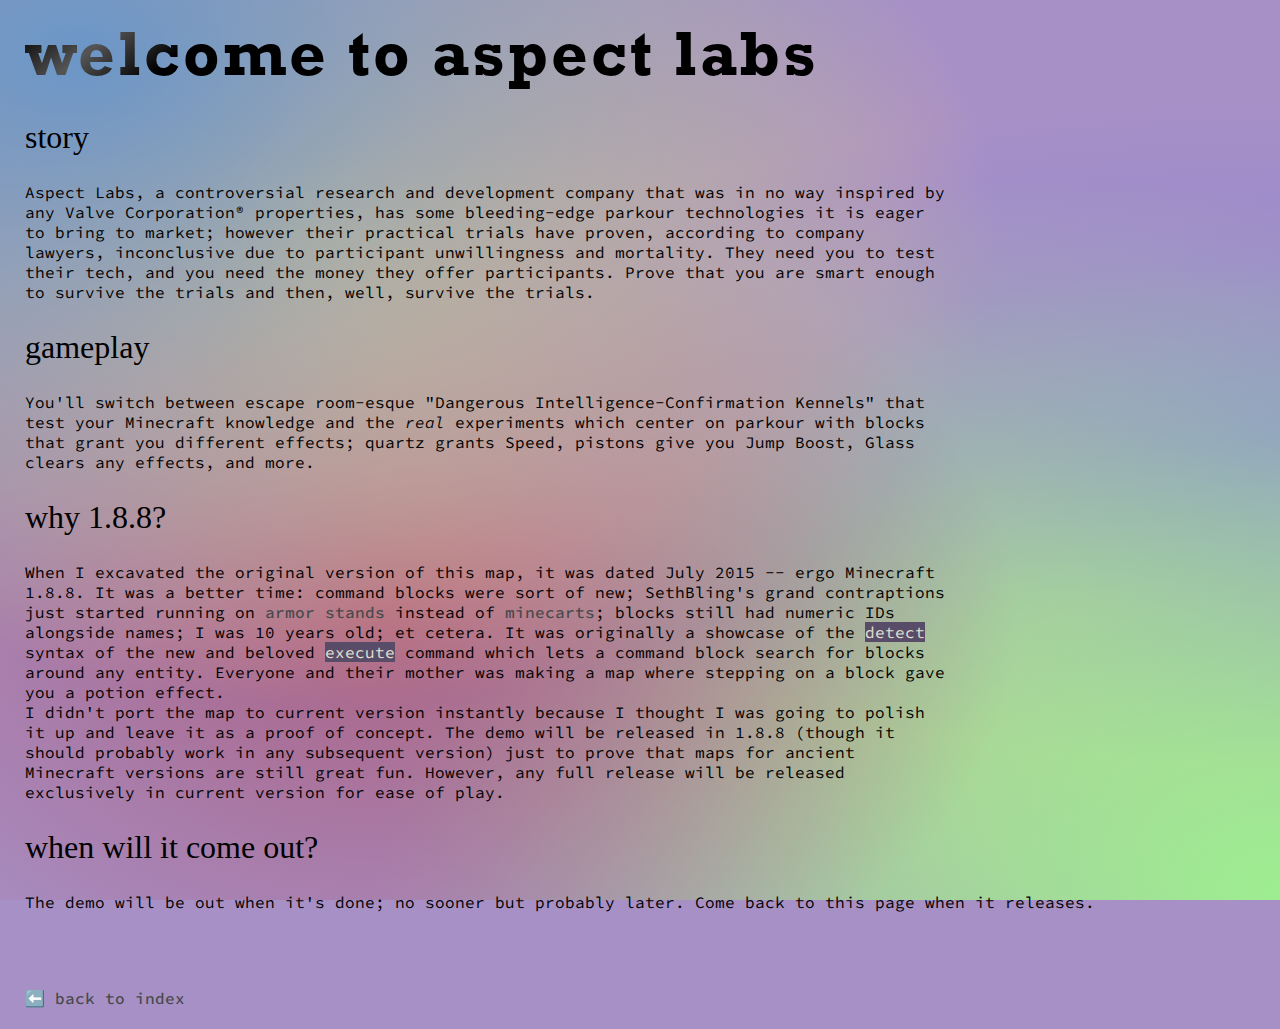
<file: aspect-labs.html>
<!DOCTYPE html>
<html>
  <head>
    <meta charset="utf-8">
    <meta name="viewport" content="width=device-width, initial-scale=1">
    <title>aspect labs</title>
    <link rel="stylesheet" href="style.css">
    <link rel="icon" href="assets\favicon.ico" type="image/x-icon">
  </head>

  <h1>welcome to aspect labs</h1>

  <h2>story</h2>
  <p> Aspect Labs, a controversial research and development company that was in no way inspired by any Valve Corporation® properties, has some bleeding-edge  parkour technologies it is eager to bring to market; however their practical trials have proven, according to company lawyers, inconclusive due to participant unwillingness and mortality. They need you to test their tech, and you need the money they offer participants. Prove that you are smart enough to survive the trials and then, well, survive the trials.
  </p>

  <h2>gameplay</h2>
  <p> You'll switch between escape room-esque "Dangerous Intelligence-Confirmation Kennels" that test your Minecraft knowledge and the <i>real</i> experiments which center on parkour with blocks that grant you different effects; quartz grants Speed, pistons give you Jump Boost, Glass clears any effects, and more.
  </p>

  <h2>why 1.8.8?</h2>
  <p>
    When I excavated the original version of this map, it was dated July 2015 -- ergo Minecraft 1.8.8. It was a better time: command blocks were sort of new; SethBling's grand contraptions just started running on <a href="https://www.youtube.com/watch?v=17AUbVnpc9g">armor stands</a> instead of <a href="https://www.youtube.com/watch?v=gZqrR9FDLOk">minecarts</a>; blocks still had numeric IDs alongside names; I was 10 years old; et cetera. It was originally a showcase of the <span class="code">detect</span> syntax of the new and beloved <span class="code">execute</span> command which lets a command block search for blocks around any entity. Everyone and their mother was making a map where stepping on a block gave you a potion effect.<br>
    I didn't port the map to current version instantly because I thought I was going to polish it up and leave it as a proof of concept. The demo will be released in 1.8.8 (though it should probably work in any subsequent version) just to prove that maps for ancient Minecraft versions are still great fun. However, any full release will be released exclusively in current version for ease of play.
  </p>

  <h2>when will it come out?</h2>
  The demo will be out when it's done; no sooner but probably later. Come back to this page when it releases.

  <br><br><br><br>
  <p>
    <a href="index.html">⬅️ back to index</a>
  </p>

</html>
</file>
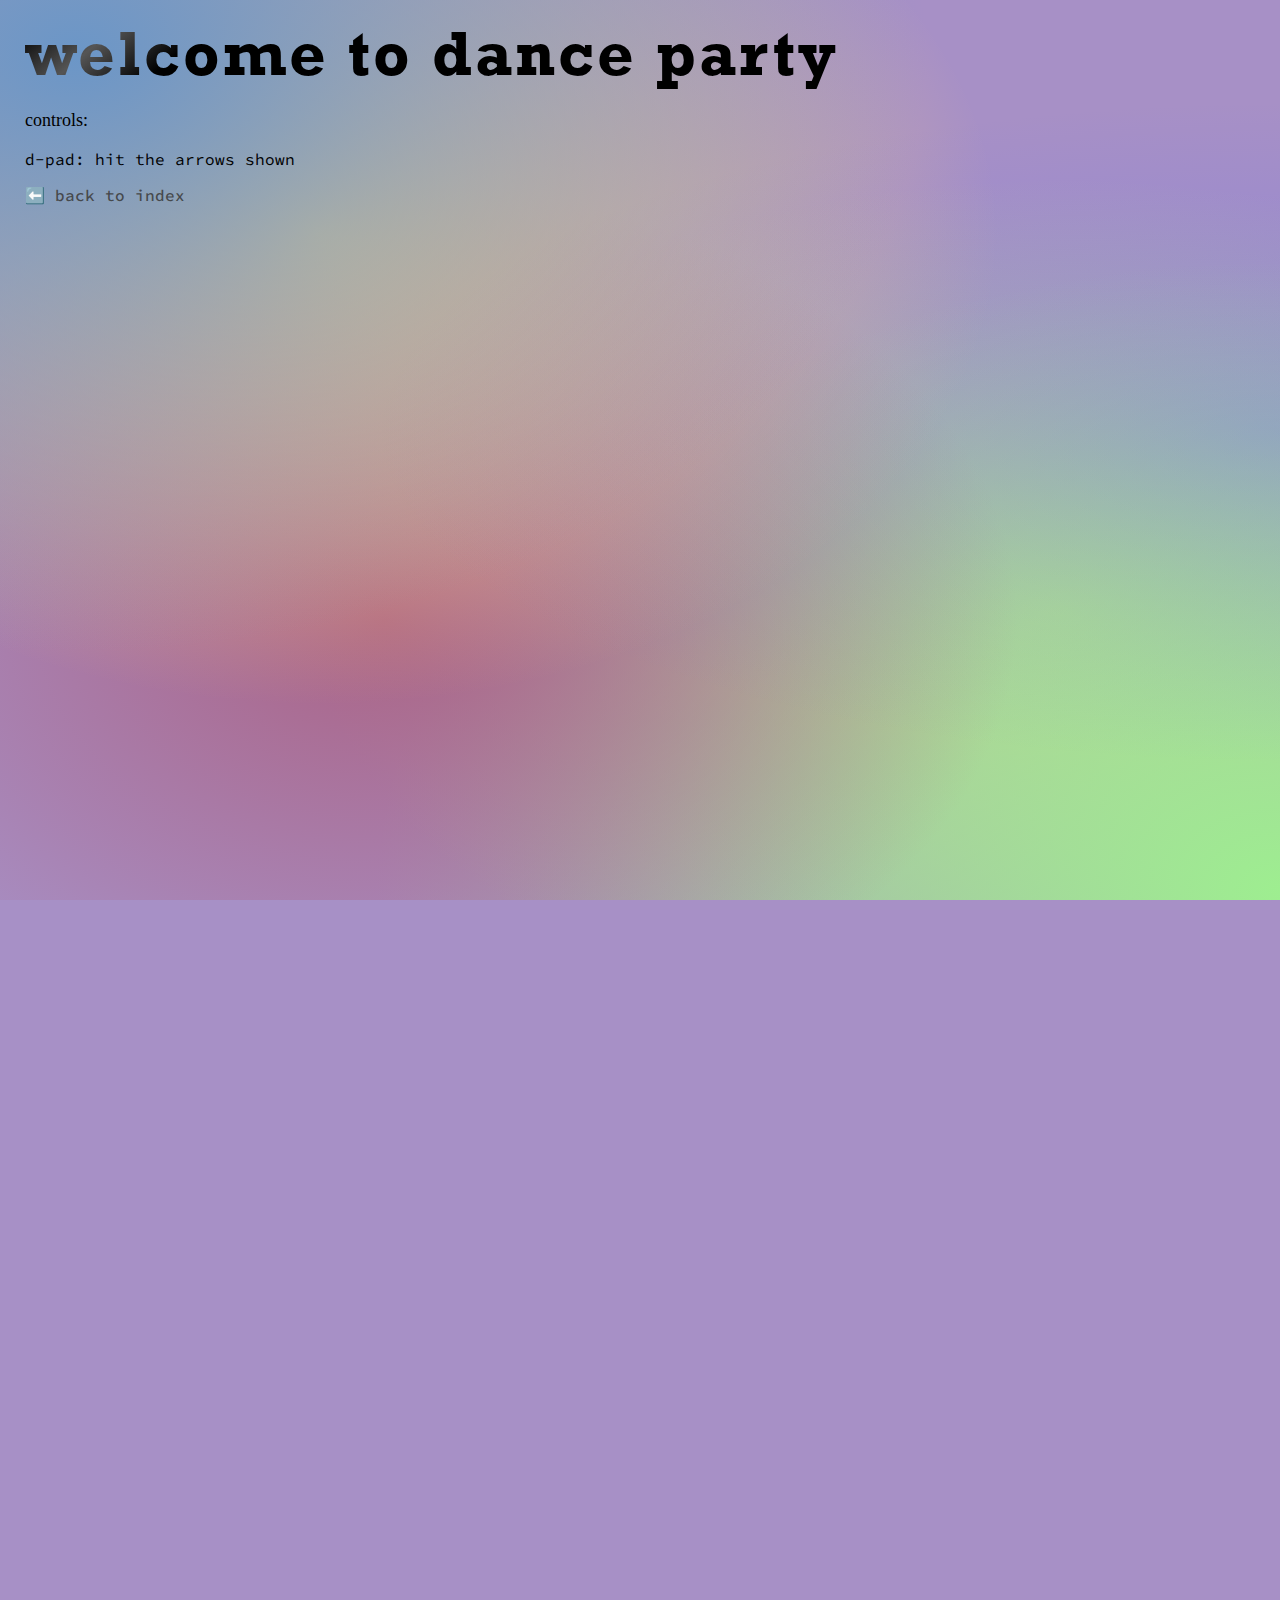
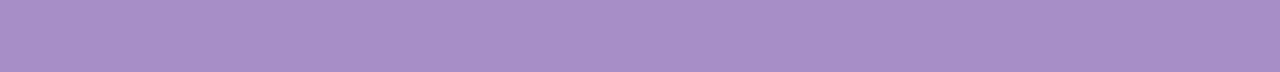
<file: danceparty.html>
<!DOCTYPE html>
<html>
  <head>
    <meta charset="utf-8">
    <meta name="viewport" content="width=device-width, initial-scale=1">
    <title>dance party</title>
    <link rel="stylesheet" href="style.css">
    <link rel="icon" href="assets\favicon.ico" type="image/x-icon">
  </head>

  <h1>welcome to dance party</h1>

  <h3>controls:</h3>
  <p>
    d-pad: hit the arrows shown
  </p>

  <p>
    <a href="index.html">⬅️ back to index</a>
  </p>

  <div style="position:relative;height:0;padding-bottom:117.6%;overflow:hidden;">
    <iframe
      style="position:absolute;top:0;left:0;width:50%;height:50%;"
      src="https://arcade.makecode.com/---run?id=_90qTdj35dYkr"
      allowfullscreen="allowfullscreen"
      sandbox="allow-popups allow-forms allow-scripts allow-same-origin"
      frameborder="0"
    ></iframe>
  </div>
</html>
</file>
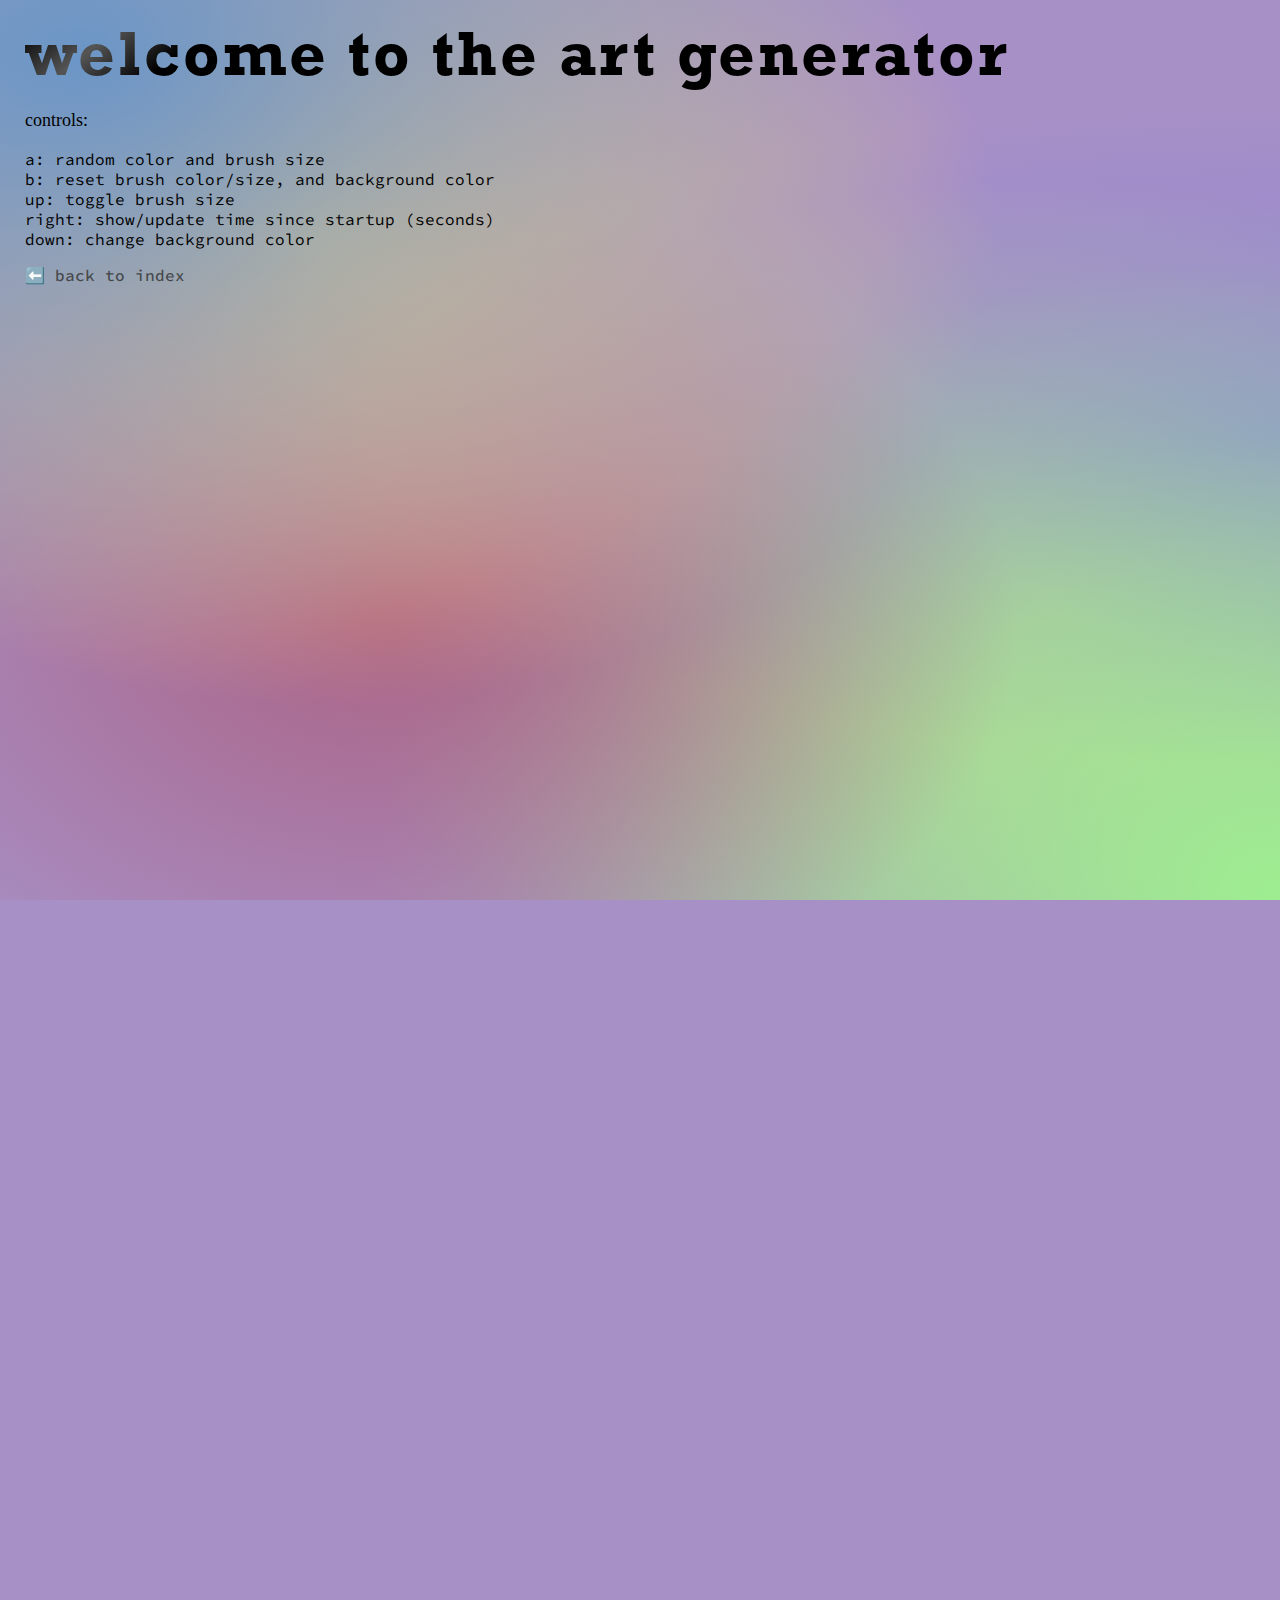
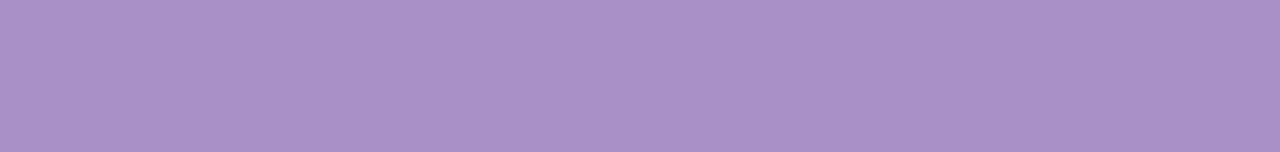
<file: modernart.html>
<!DOCTYPE html>
<html>
  <head>
    <meta charset="utf-8">
    <meta name="viewport" content="width=device-width, initial-scale=1">
    <title>modern art</title>
    <link rel="stylesheet" href="style.css">
    <link rel="icon" href="assets\favicon.ico" type="image/x-icon">
  </head>

  <h1>welcome to the art generator</h1>

  <h3>controls:</h3>
  <p>
    a: random color and brush size<br>
    b: reset brush color/size, and background color<br>
    up: toggle brush size<br>
    right: show/update time since startup (seconds)<br>
    down: change background color<br>
  </p>

  <p>
    <a href="index.html">⬅️ back to index</a>
  </p>

  <div style="position:relative;height:0;padding-bottom:117.6%;overflow:hidden;">
    <iframe
      style="position:absolute;top:0;left:0;width:50%;height:50%;"
      src="https://arcade.makecode.com/---run?id=_2ujYjTXKjFWA"
      allowfullscreen="allowfullscreen"
      sandbox="allow-popups allow-forms allow-scripts allow-same-origin"
      frameborder="0"
    ></iframe>
  </div>
</html>
</file>
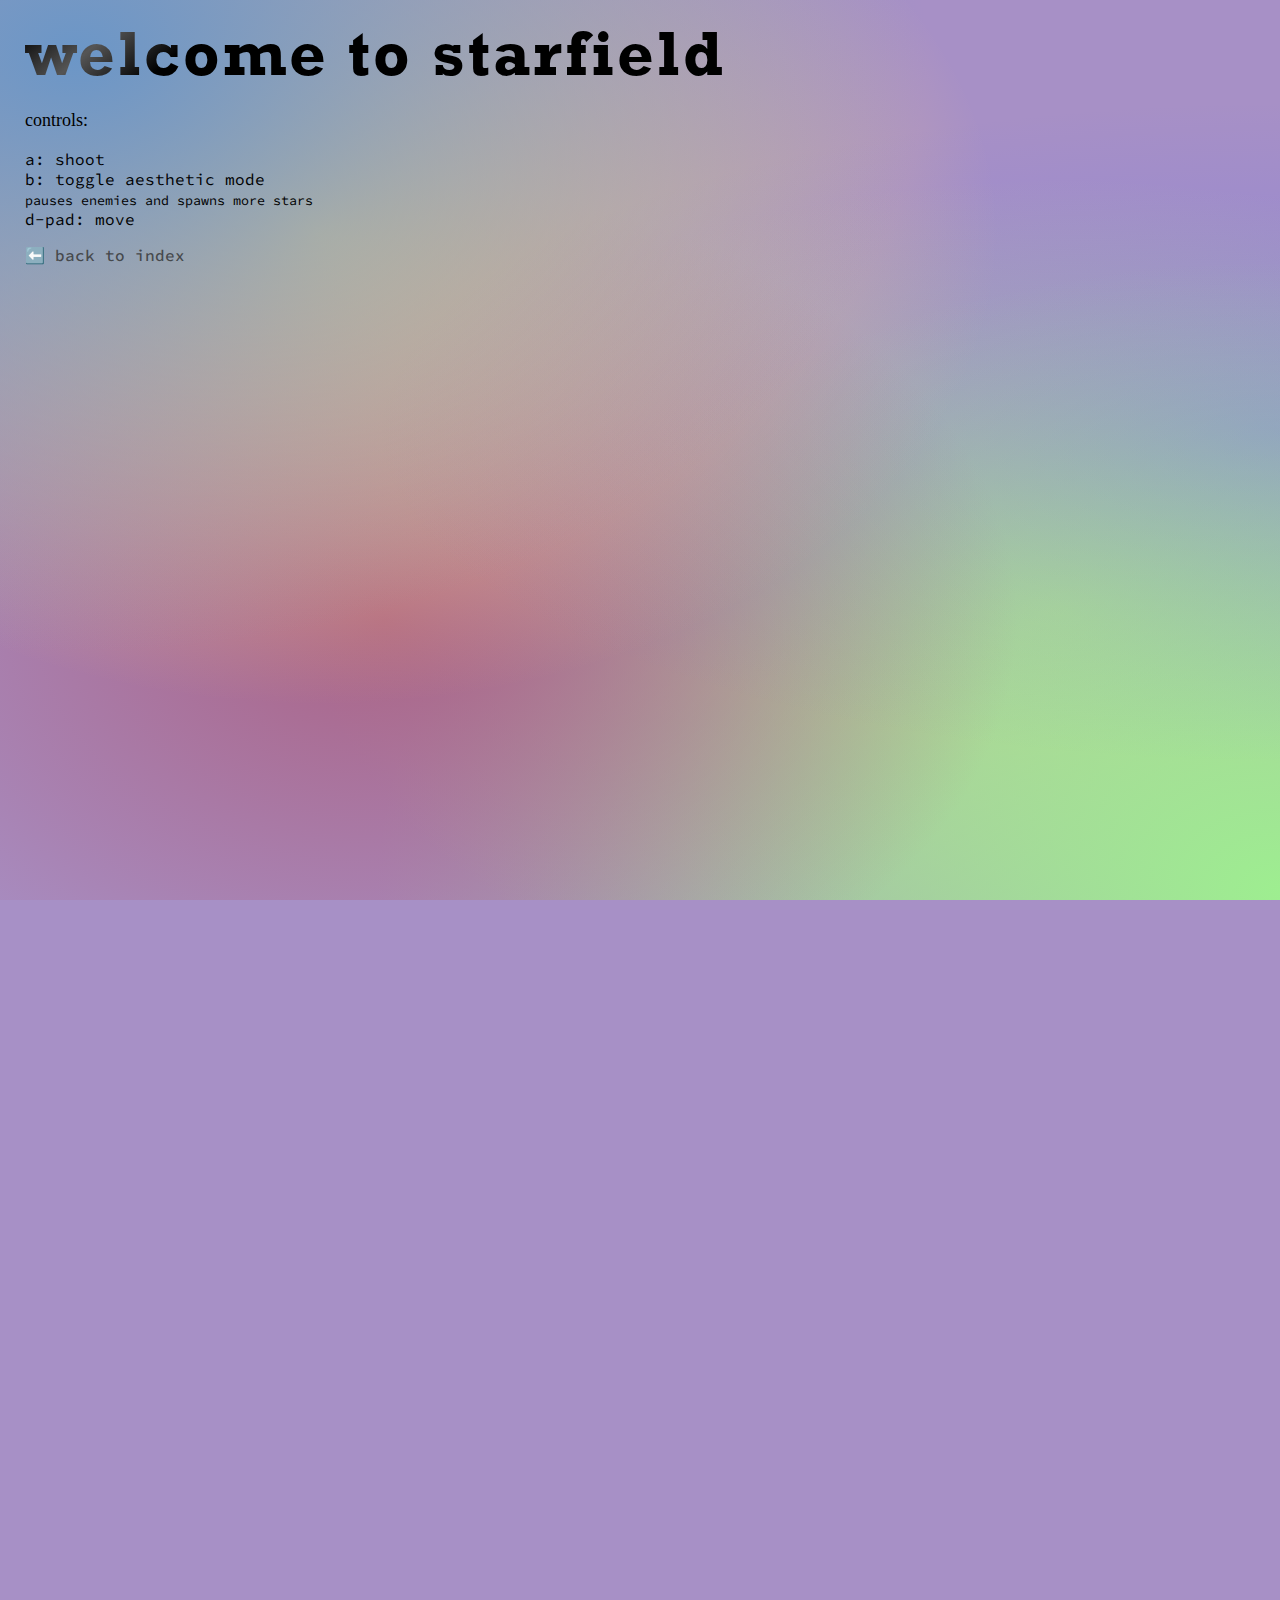
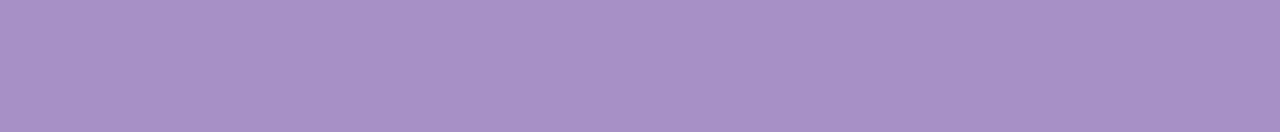
<file: starfield.html>
<!DOCTYPE html>
<html>
  <head>
    <meta charset="utf-8">
    <meta name="viewport" content="width=device-width, initial-scale=1">
    <title>starfield</title>
    <link rel="stylesheet" href="style.css">
    <link rel="icon" href="assets\favicon.ico" type="image/x-icon">
  </head>

  <h1>welcome to starfield</h1>

  <h3>controls:</h3>
  <p>
    a: shoot<br>
    b: toggle aesthetic mode<br>
    <small>pauses enemies and spawns more stars</small><br>
    d-pad: move<br>
  </p>



  <p>
    <a href="index.html">⬅️ back to index</a>
  </p>

  <div style="position:relative;height:0;padding-bottom:117.6%;overflow:hidden;">
    <iframe
      style="position:absolute;top:0;left:0;width:50%;height:50%;"
      src="https://arcade.makecode.com/---run?id=_3yYTV0ezYexP"
      allowfullscreen="allowfullscreen"
      sandbox="allow-popups allow-forms allow-scripts allow-same-origin"
      frameborder="0"
    ></iframe>
  </div>
</html>
</file>
<file: style.css>
/* font settings */
@import url("https://fonts.googleapis.com/css?family=Inconsolata&display=swap");
@import url('https://fonts.googleapis.com/css2?family=Source+Code+Pro:ital,wght@0,200..900;1,200..900&display=swap');

@font-face {
  font-family: "Rockwell ";
  src: url("assets/rockwell.ttf");
}

@font-face {
  font-family: "Rockwell Bold";
  src: url("assets/rockwell-bold.ttf");
}

p{
  width: 75%;
}

.code{
  background:#584c68;
  color:#e4e1d0;
}

body {
  font: 400 1rem "Source Code Pro";
  padding: .3125rem 1.5625rem;
  margin: 0;
  color: #000;
  background-attachment: fixed;
  background-color:#a790c6;
  background-image:
  radial-gradient(at 6% 6%, #6b96c7 0rem, transparent 50%),
  radial-gradient(at 100% 48%, #4f69fc4a 0rem, transparent 50%),
  radial-gradient(at 25% 26%, #fbcd7e 0rem, transparent 50%),
  radial-gradient(at 30% 69%, #ab6385 0rem, transparent 50%),
  radial-gradient(at 100% 99%, #9eee90 0rem, transparent 50%),
  radial-gradient(at 83% 68%, #c2cf91 0rem, transparent 50%);
}

h1 {
  font: 4rem "Rockwell Bold";
  letter-spacing: .1875rem;
  margin: .625rem 0rem;
  background: linear-gradient(140deg, #000 1%, #555 8%, #000 15%);
  background-clip: text;
  -webkit-text-fill-color: transparent;
}

h2 {
  font: 2rem "Rockwell";
}

h3 {
  font: 1.125rem "Rockwell";
}

a {
  color: #46494C;
  font-weight: 500;
  text-decoration: none;
}

a:hover {
  text-decoration: bold;
}

img {
  margin: 0rem;
}

/* image rollover effect */

.img-wrapper {
  display: inline-table;
  border: .1875rem ridge #000000;
  border-radius: .1875rem;
  margin-bottom: .625rem;
  font-size: 0;
}

.img-wrapper:hover .text_wrapper {
  opacity: .99;
}

.img-wrapper:hover img {
  opacity: 0.6;
}

.text_wrapper {
  opacity: 0;
  transition: 0.5s ease;
  top: 2.6875rem;
  margin-left: 0rem;
  margin-top: -18.75rem;
  width: 36.375rem;
  height: 18.75rem;
}

.preview {
  width: 36.375rem;
  height: 27.25rem;
}

.top {
  font: 100 2.25rem "Source Code Pro";
  color: #333;
  margin: 0rem;
  padding: 0rem;
  text-align: center;
  background-color: #a0b1c6;
}

.bottom {
  font: 600 3.75rem "Source Code Pro"; 
  color: #333;
  margin: 0rem;
  padding: 0rem;
  text-align: center;
  background-color: #f7e2bd;
}
</file>
